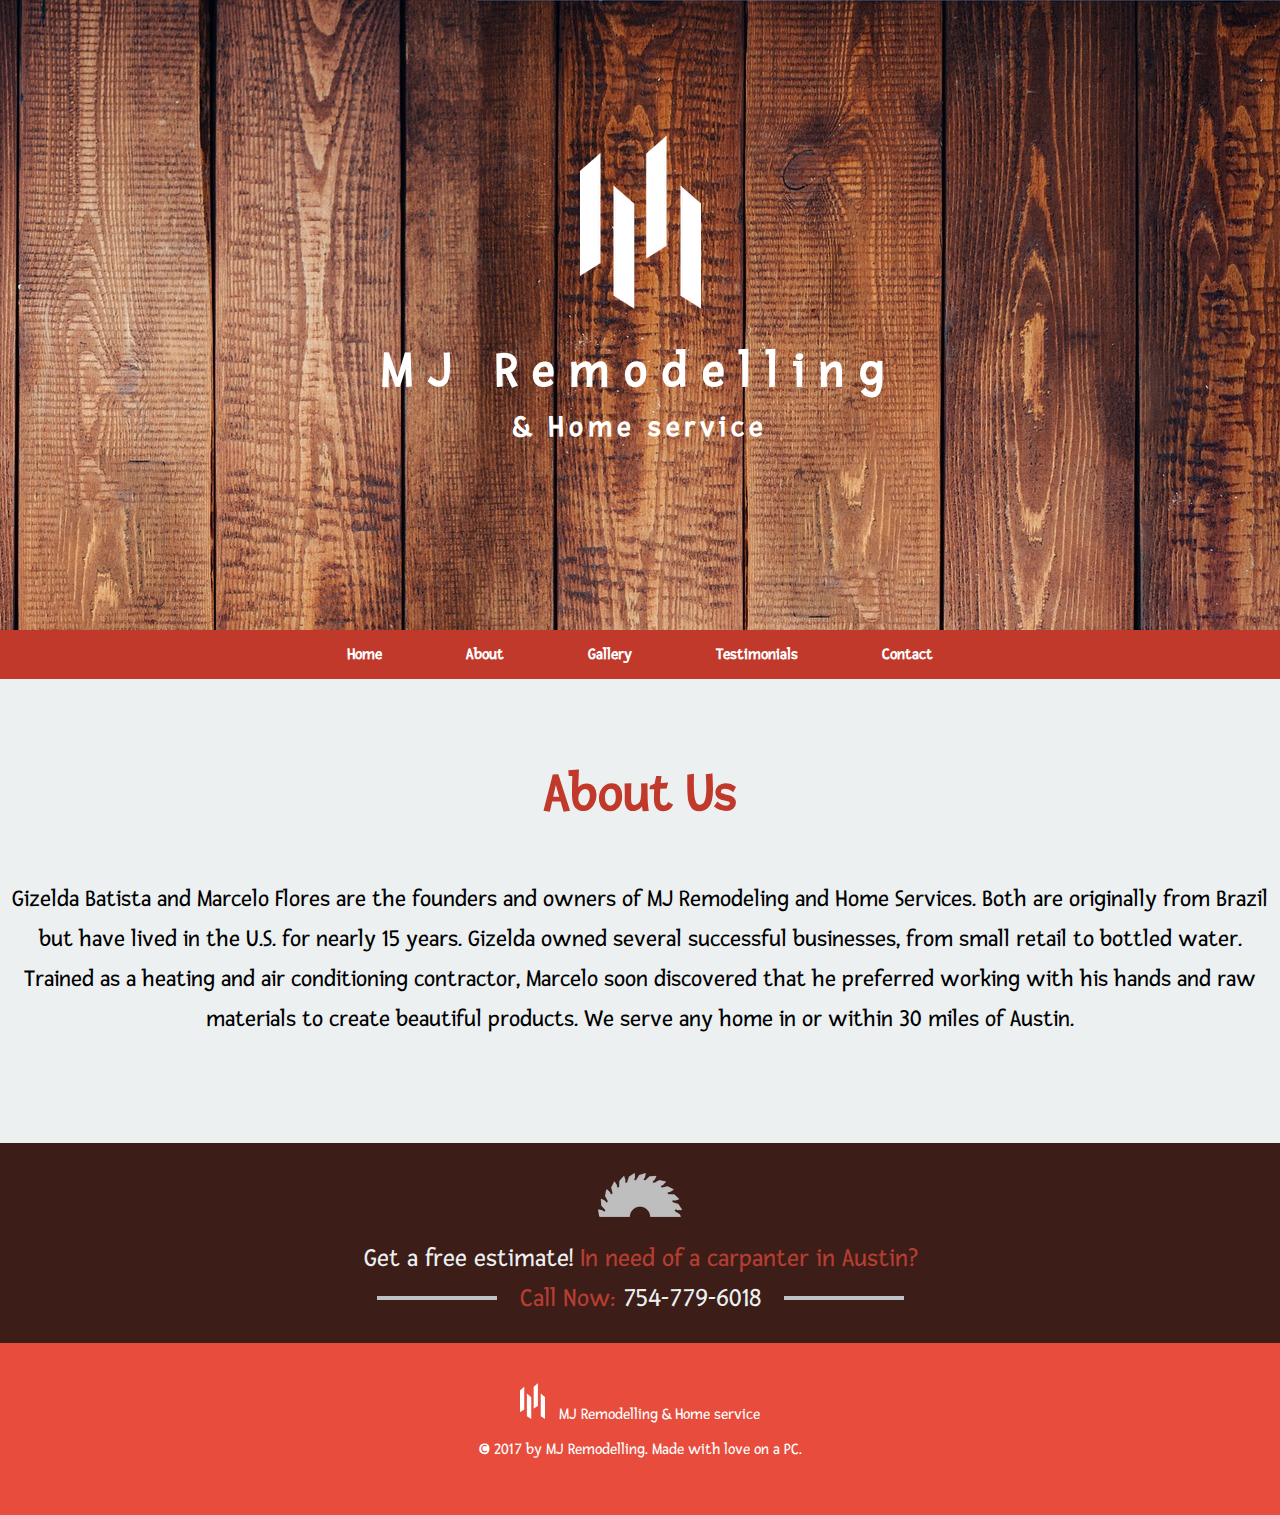
<file: about.html>
<!DOCTYPE html>
<html>
  <head>
    <meta charset="utf-8">
    <link rel="stylesheet" href="css/style.css">
    <link rel="stylesheet" href="css/media.css">
    <script type="text/javascript" src="js/script.js"></script>
    <meta name="viewport" content="width=device-width, initial-scale=1">
    <!-- Google Fonts (substitute for Museo Slab) -->
    <link href="https://fonts.googleapis.com/css?family=Fresca" rel="stylesheet">
    <title>About Us</title>
  </head>
  <body>
    <div class="container">
      <div class="topnav" id="myTopnav">
         <a href="index.html">Home</a>
         <a href="about.html">About</a>
         <a href="gallery.html">Gallery</a>
         <a href="testimonials.html">Testimonials</a>
         <a href="contact.html">Contact</a>
      </div>
    </div>
    <div class="container banner">
      <a href="javascript:void(0);" class="icon" onclick="myFunction()">&#9776;</a>
      <div class="sub_container">
        <div class="logo">
          <img src="images/logo.png" alt="logo">
        </div>
        <div class="branding">
          <h1>MJ Remodelling</h1>
          <h5>&amp; Home service</h5>
        </div>
      </div>
    </div>

    <div class="container menubar">
      <div class="sub_container">
        <ul>
          <li><a href="index.html">Home</a></li>
          <li><a href="about.html">About</a></li>
          <li><a href="gallery.html">Gallery</a></li>
          <li><a href="testimonials.html">Testimonials</a></li>
          <li><a href="contact.html">Contact</a></li>
        </ul>
      </div>
    </div>

    <div class="container content">
      <div class="heading">
        <h3>About Us</h3>
      </div>
      <div class="about">
        <p>Gizelda Batista and Marcelo Flores are the founders and owners of MJ Remodeling and Home Services.  Both are originally from Brazil but have lived in the U.S. for nearly 15 years.  Gizelda owned several successful businesses, from small retail to bottled water.  Trained as a heating and air conditioning contractor, Marcelo soon discovered that he preferred working with his hands and raw materials to create beautiful products.  We serve any home in or within 30 miles of Austin.</p>
      </div>
    </div>

    <div class="container footer_top">
      <div class="sub_container">
        <div class="illustration">
          <img src="images/foot.png" alt="illustration">
        </div>
        <p>Get a free estimate! <span class="color">In need of a carpanter in Austin?</span></p>
        <div class="wrapper">
          <div class="wrap"><div class="left_bar"></div></div>
          <div class="mid"><span><span class="color">Call Now:</span> 754-779-6018</span></div>
          <div class="wrap"><div class="right_bar"></div></div>
        </div>
      </div>
    </div>

    <div class="container footer_foot">
      <div class="sub_container">
        <div class="up">
          <img src="images/small_logo.png" alt="logo">
          <span>MJ Remodelling &amp; Home service</span>
        </div>
        <p>&copy; <span>2017 by MJ Remodelling. Made with love on a PC.</span></p>
      </div>
    </div>
  </body>
</html>
</file>
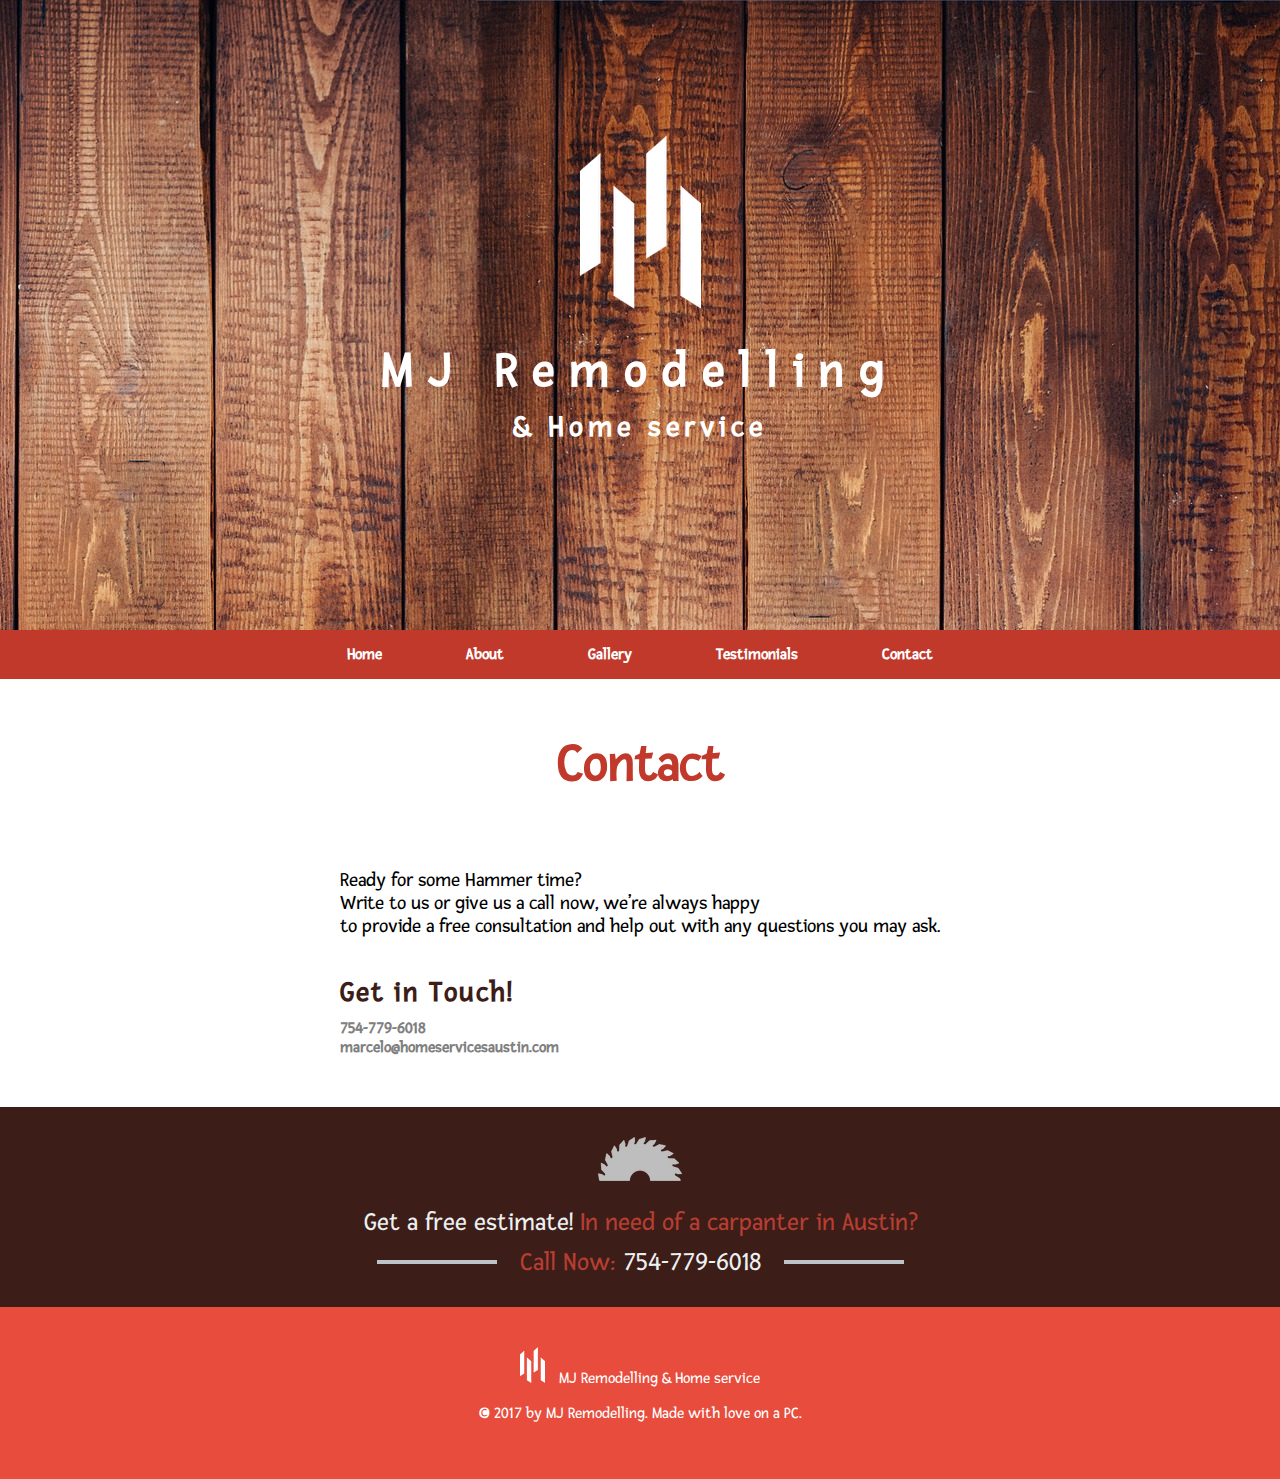
<file: contact.html>
<!DOCTYPE html>
<html>
  <head>
    <meta charset="utf-8">
    <link rel="stylesheet" href="css/style.css">
    <link rel="stylesheet" href="css/media.css">
    <meta name="viewport" content="width=device-width, initial-scale=1">
    <script type="text/javascript" src="js/script.js"></script>
    <!-- Google Fonts (substitute for Museo Slab) -->
    <link href="https://fonts.googleapis.com/css?family=Fresca" rel="stylesheet">
    <title>Contact Us</title>
  </head>
  <body>
    <div class="container">
      <div class="topnav" id="myTopnav">
         <a href="index.html">Home</a>
         <a href="about.html">About</a>
         <a href="gallery.html">Gallery</a>
         <a href="testimonials.html">Testimonials</a>
         <a href="contact.html">Contact</a>
      </div>
    </div>
    <div class="container banner">
      <a href="javascript:void(0);" class="icon" onclick="myFunction()">&#9776;</a>
      <div class="sub_container">
        <div class="logo">
          <img src="images/logo.png" alt="logo">
        </div>
        <div class="branding">
          <h1>MJ Remodelling</h1>
          <h5>&amp; Home service</h5>
        </div>
      </div>
    </div>

    <div class="container menubar">
      <div class="sub_container">
        <ul>
          <li><a href="index.html">Home</a></li>
          <li><a href="about.html">About</a></li>
          <li><a href="gallery.html">Gallery</a></li>
          <li><a href="testimonials.html">Testimonials</a></li>
          <li><a href="contact.html">Contact</a></li>
        </ul>
      </div>
    </div>

    <div class="heading">
      <h3>Contact</h2>
    </div>
    <div class="contact">
      <div class="toCenter">
        <p class="text">Ready for some Hammer time? <br>Write to us or give us a call now, we’re always happy <br>to provide a free consultation and help out with any questions you may ask.</p>
        <h4>Get in Touch!</h4>
        <p>754-779-6018</p>
        <p>marcelo@homeservicesaustin.com</p>
      </div>
    </div>


    <div class="container footer_top">
      <div class="sub_container">
        <div class="illustration">
          <img src="images/foot.png" alt="illustration">
        </div>
        <p>Get a free estimate! <span class="color">In need of a carpanter in Austin?</span></p>
        <div class="wrapper">
          <div class="wrap"><div class="left_bar"></div></div>
          <div class="mid"><span><span class="color">Call Now:</span> 754-779-6018</span></div>
          <div class="wrap"><div class="right_bar"></div></div>
        </div>
      </div>
    </div>

    <div class="container footer_foot">
      <div class="sub_container">
        <div class="up">
          <img src="images/small_logo.png" alt="logo">
          <span>MJ Remodelling &amp; Home service</span>
        </div>
        <p>&copy; <span>2017 by MJ Remodelling. Made with love on a PC.</span></p>
      </div>
    </div>
  </body>
</html>
</file>
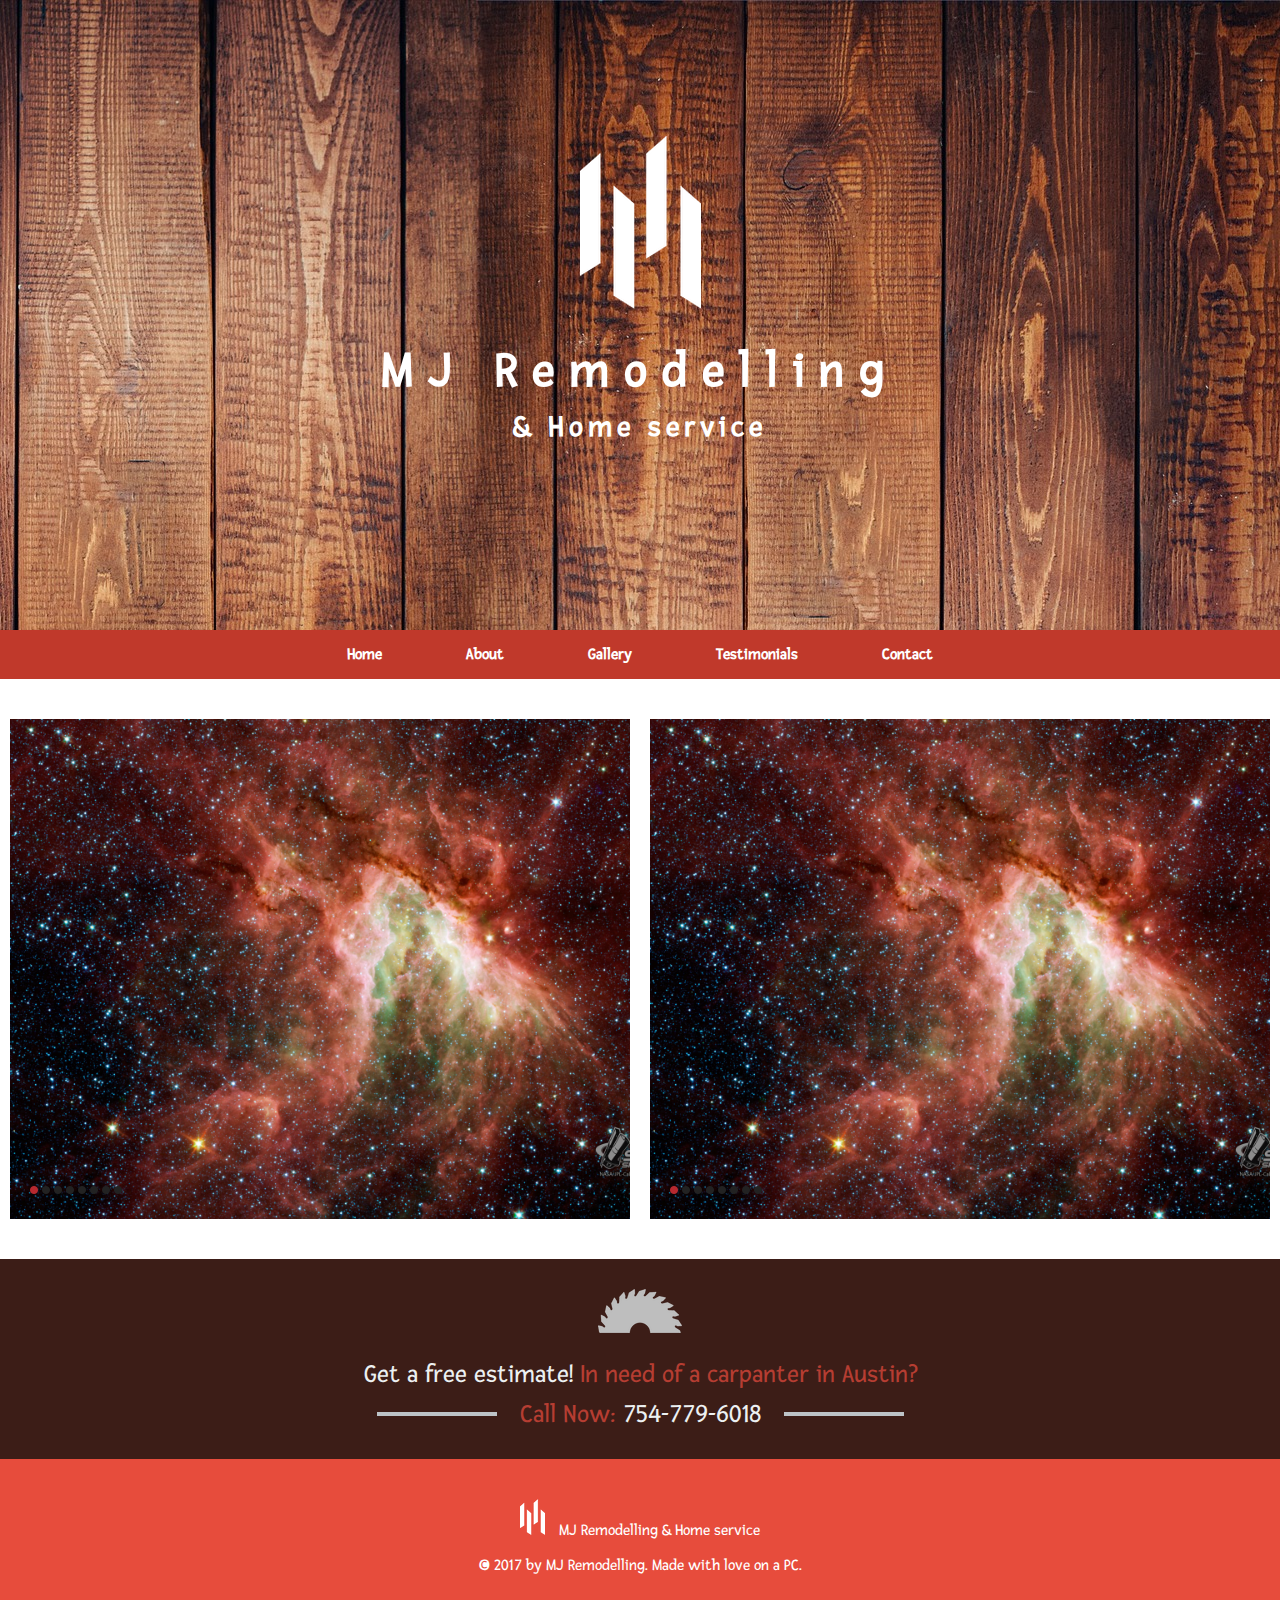
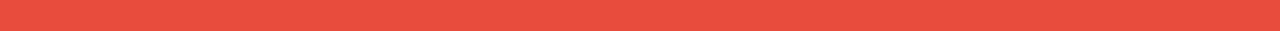
<file: gallery.html>
<!DOCTYPE html>
<html>
  <head>
    <meta charset="utf-8">
    <link rel="stylesheet" href="css/style.css">
    <link rel="stylesheet" href="css/media.css">
    <meta name="viewport" content="width=device-width, initial-scale=1">
    <script type="text/javascript" src="js/script.js"></script>
    <link rel="stylesheet" type="text/css" href="css/main.css">
    <link rel="stylesheet" type="text/css" href="css/my-slider-1.0.0.css">
    <!-- Google Fonts (substitute for Museo Slab) -->
    <link href="https://fonts.googleapis.com/css?family=Fresca" rel="stylesheet">
    <script src="http://ajax.googleapis.com/ajax/libs/jquery/1.11.1/jquery.min.js"></script>
    <title>MJ Remodelling | Gallery</title>
  </head>
  <body>
    <div class="container">
      <div class="topnav" id="myTopnav">
         <a href="index.html">Home</a>
         <a href="about.html">About</a>
         <a href="gallery.html">Gallery</a>
         <a href="testimonials.html">Testimonials</a>
         <a href="contact.html">Contact</a>
      </div>
    </div>
    <div class="container banner">
      <a href="javascript:void(0);" class="icon" onclick="myFunction()">&#9776;</a>
      <div class="sub_container">
        <div class="logo">
          <img src="images/logo.png" alt="logo">
        </div>
        <div class="branding">
          <h1>MJ Remodelling</h1>
          <h5>&amp; Home service</h5>
        </div>
      </div>
    </div>

    <div class="container menubar">
      <div class="sub_container">
        <ul>
          <li><a href="index.html">Home</a></li>
          <li><a href="about.html">About</a></li>
          <li><a href="gallery.html">Gallery</a></li>
          <li><a href="testimonials.html">Testimonials</a></li>
          <li><a href="contact.html">Contact</a></li>
        </ul>
      </div>
    </div>

    <div class="container abs-slider">
      <div class="con-con">
        <div class="con-1">
          <div id="wrap">
            <div id="slider-holder">
              <div class="slide"> <img src="images/universe_1.jpg" width="800" height="500" alt="" /> </div>
              <div class="slide"> <img src="images/universe_2.jpg" width="800" height="500" alt="" /> </div>
              <div class="slide"> <img src="images/universe_3.jpg" width="800" height="500" alt="" /> </div>
              <div class="slide"> <img src="images/universe_4.jpg" width="800" height="500" alt="" /> </div>
              <div class="slide"> <img src="images/universe_5.jpg" width="800" height="500" alt="" /> </div>
              <div class="slide"> <img src="images/universe_6.jpg" width="800" height="500" alt="" /> </div>
              <div class="slide"> <img src="images/universe_7.jpg" width="800" height="500" alt="" /> </div>
              <div class="slide"> <img src="images/universe_8.jpg" width="800" height="500" alt="" /> </div>
              <div id="btn-nav-holder"> <img src="images/bn-slide-on.png" width="8" height="8" alt="" /> <img src="images/bn-slide-off.png" width="8" height="8" alt="" /> <img src="images/bn-slide-off.png" width="8" height="8" alt="" /> <img src="images/bn-slide-off.png" width="8" height="8" alt="" /> <img src="images/bn-slide-off.png" width="8" height="8" alt="" /> <img src="images/bn-slide-off.png" width="8" height="8" alt="" /> <img src="images/bn-slide-off.png" width="8" height="8" alt="" /> <img src="images/bn-slide-off.png" width="8" height="8" alt="" /> </div>
            </div>
          </div>
        </div>
      </div>
      <div class="con-con">
        <div class="con-2">
          <div id="wrap">
            <div id="slider-holder2">
              <div class="slide"> <img src="images/universe_1.jpg" width="800" height="500" alt="" /> </div>
              <div class="slide"> <img src="images/universe_2.jpg" width="800" height="500" alt="" /> </div>
              <div class="slide"> <img src="images/universe_3.jpg" width="800" height="500" alt="" /> </div>
              <div class="slide"> <img src="images/universe_4.jpg" width="800" height="500" alt="" /> </div>
              <div class="slide"> <img src="images/universe_5.jpg" width="800" height="500" alt="" /> </div>
              <div class="slide"> <img src="images/universe_6.jpg" width="800" height="500" alt="" /> </div>
              <div class="slide"> <img src="images/universe_7.jpg" width="800" height="500" alt="" /> </div>
              <div class="slide"> <img src="images/universe_8.jpg" width="800" height="500" alt="" /> </div>
              <div id="btn-nav-holder"> <img src="images/bn-slide-on.png" width="8" height="8" alt="" /> <img src="images/bn-slide-off.png" width="8" height="8" alt="" /> <img src="images/bn-slide-off.png" width="8" height="8" alt="" /> <img src="images/bn-slide-off.png" width="8" height="8" alt="" /> <img src="images/bn-slide-off.png" width="8" height="8" alt="" /> <img src="images/bn-slide-off.png" width="8" height="8" alt="" /> <img src="images/bn-slide-off.png" width="8" height="8" alt="" /> <img src="images/bn-slide-off.png" width="8" height="8" alt="" /> </div>
            </div>
          </div>
        </div>
      </div>
    </div>

    <div class="container footer_top">
      <div class="sub_container">
        <div class="illustration">
          <img src="images/foot.png" alt="illustration">
        </div>
        <p>Get a free estimate! <span class="color">In need of a carpanter in Austin?</span></p>
        <div class="wrapper">
          <div class="wrap"><div class="left_bar"></div></div>
          <div class="mid"><span><span class="color">Call Now:</span> 754-779-6018</span></div>
          <div class="wrap"><div class="right_bar"></div></div>
        </div>
      </div>
    </div>

    <div class="container footer_foot">
      <div class="sub_container">
        <div class="up">
          <img src="images/small_logo.png" alt="logo">
          <span>MJ Remodelling &amp; Home service</span>
        </div>
        <p>&copy; <span>2017 by MJ Remodelling. Made with love on a PC.</span></p>
      </div>
    </div>
  </body>
  <script type="text/javascript" src="js/my-slider-1.0.0.js"></script>
  <script type="text/javascript" src="js/my2.js"></script>
</html>
</file>
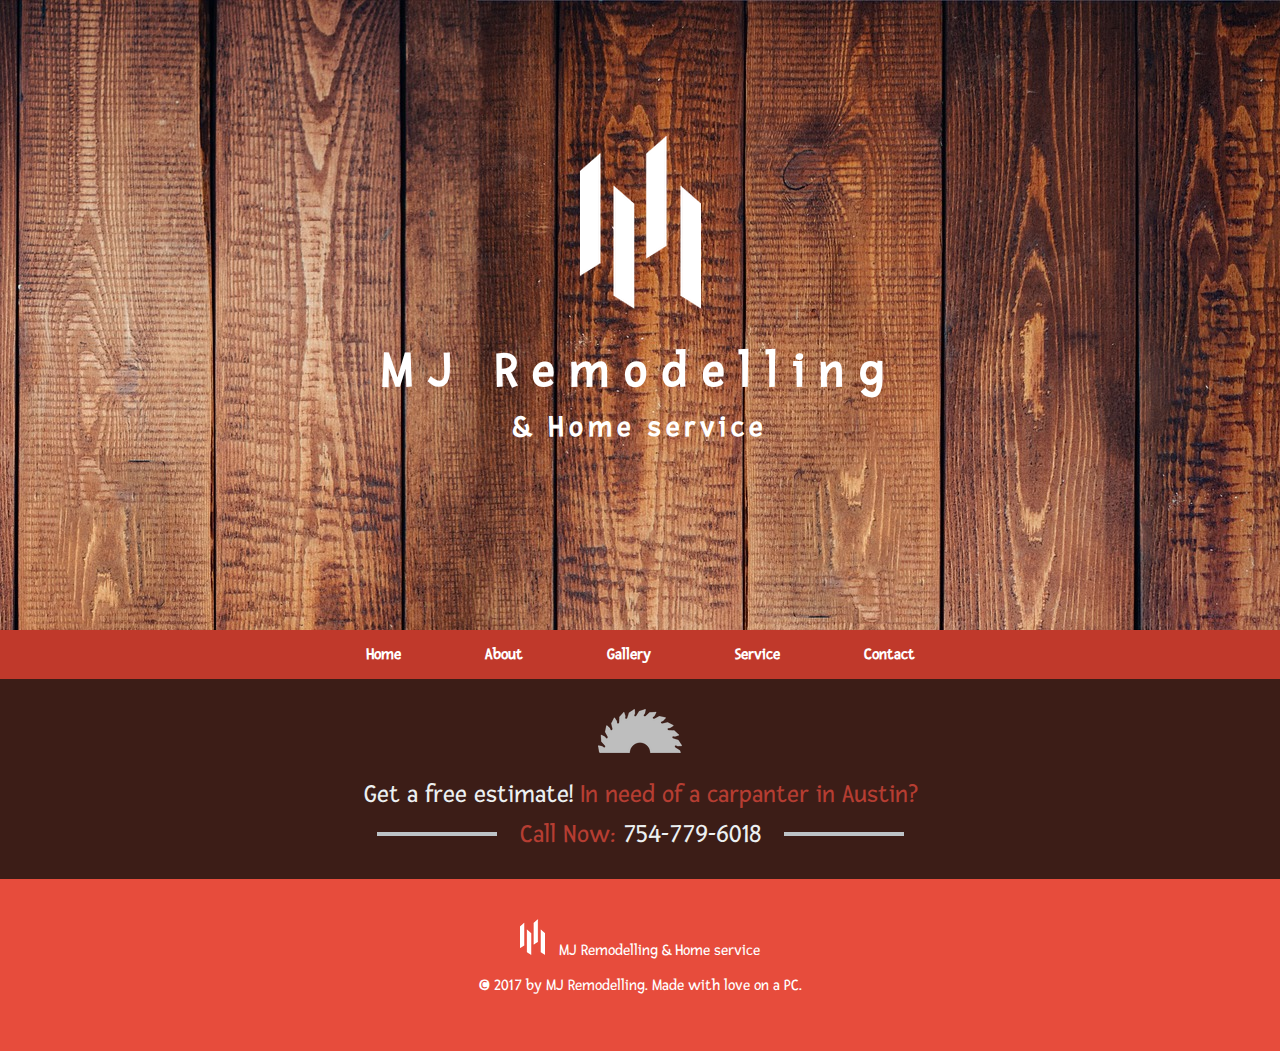
<file: service.html>
<!DOCTYPE html>
<html>
  <head>
    <meta charset="utf-8">
    <link rel="stylesheet" href="css/style.css">
    <link rel="stylesheet" href="css/media.css">
    <meta name="viewport" content="width=device-width, initial-scale=1">
    <!-- Google Fonts (substitute for Museo Slab) -->
    <link href="https://fonts.googleapis.com/css?family=Fresca" rel="stylesheet">
    <title>MJ Remodelling | Services</title>
  </head>
  <body>
    <div class="container banner">
      <div class="sub_container">
        <div class="logo">
          <img src="images/logo.png" alt="logo">
        </div>
        <div class="branding">
          <h1>MJ Remodelling</h1>
          <h5>&amp; Home service</h5>
        </div>
      </div>
    </div>

    <div class="container menubar">
      <div class="sub_container">
        <ul>
          <li><a href="index.html">Home</a></li>
          <li><a href="about.html">About</a></li>
          <li><a href="gallery.html">Gallery</a></li>
          <li><a href="service.html">Service</a></li>
          <li><a href="contact.html">Contact</a></li>
        </ul>
      </div>
    </div>


    <div class="container footer_top">
      <div class="sub_container">
        <div class="illustration">
          <img src="images/foot.png" alt="illustration">
        </div>
        <p>Get a free estimate! <span class="color">In need of a carpanter in Austin?</span></p>
        <div class="wrapper">
          <div class="wrap"><div class="left_bar"></div></div>
          <div class="mid"><span><span class="color">Call Now:</span> 754-779-6018</span></div>
          <div class="wrap"><div class="right_bar"></div></div>
        </div>
      </div>
    </div>

    <div class="container footer_foot">
      <div class="sub_container">
        <div class="up">
          <img src="images/small_logo.png" alt="logo">
          <span>MJ Remodelling &amp; Home service</span>
        </div>
        <p>&copy; <span>2017 by MJ Remodelling. Made with love on a PC.</span></p>
      </div>
    </div>
  </body>
</html>
</file>
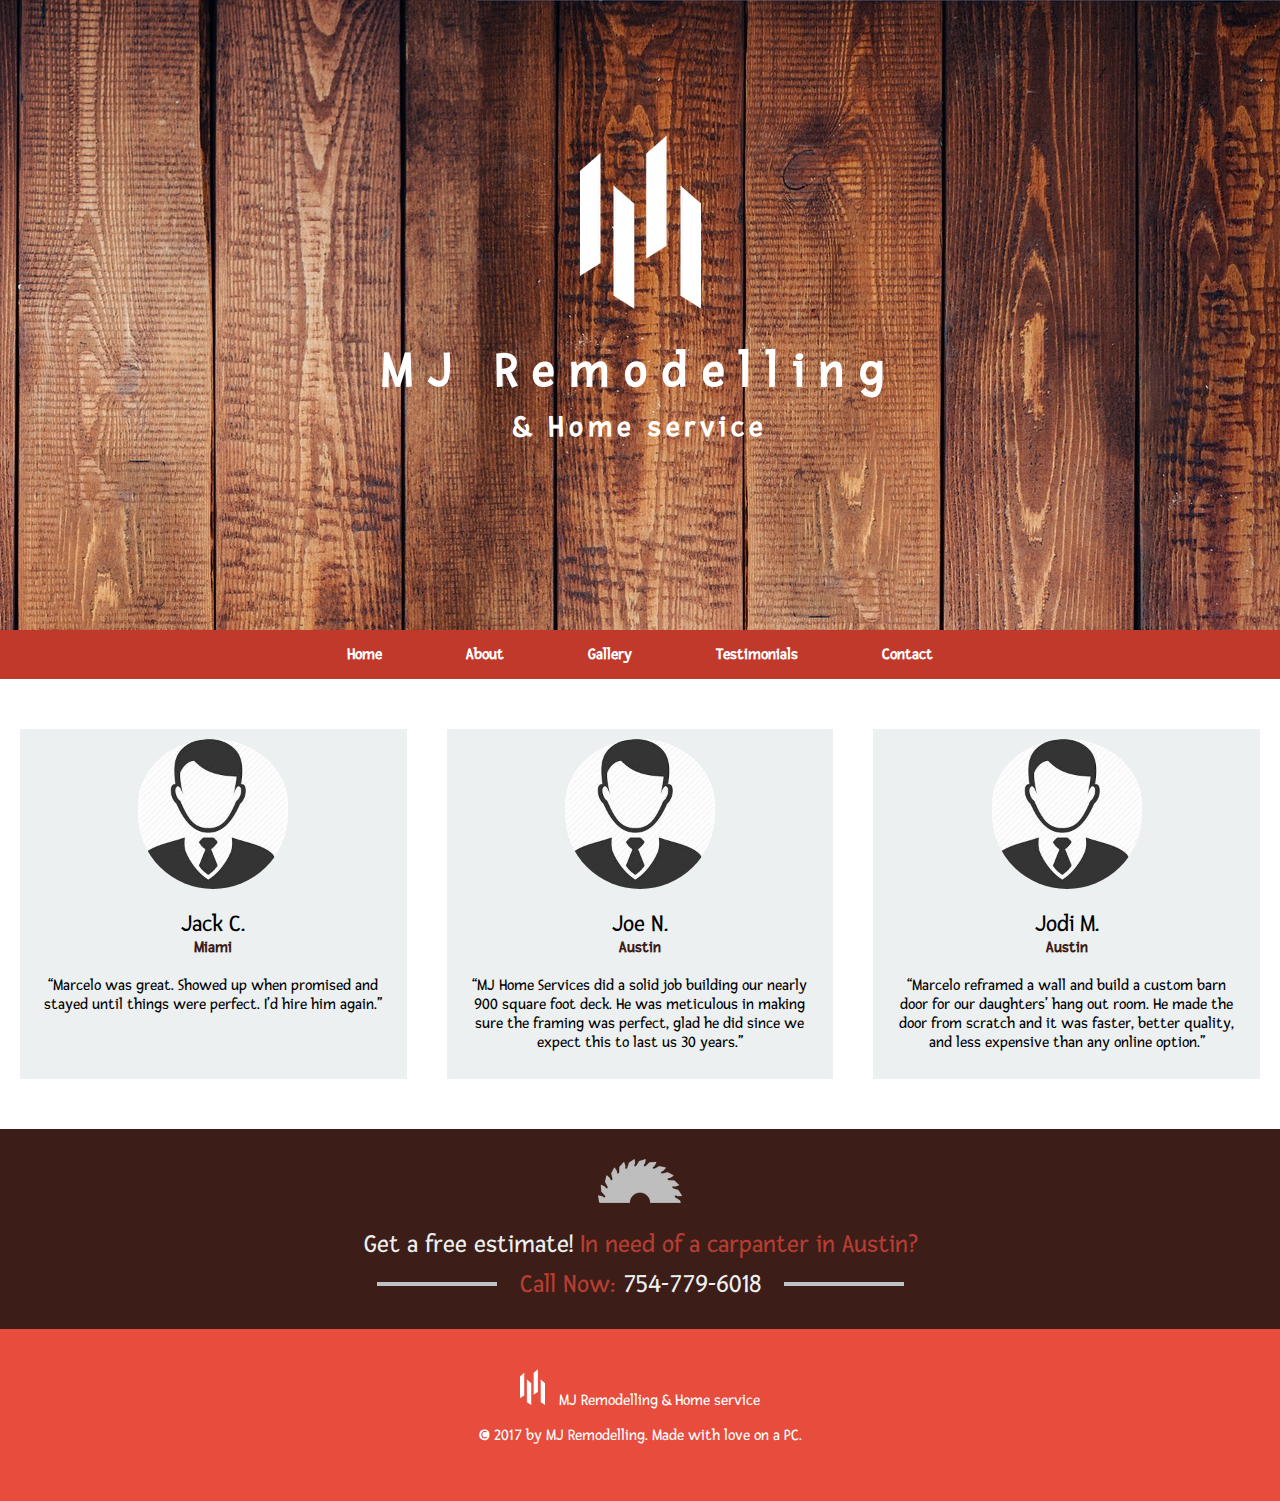
<file: testimonials.html>
<!DOCTYPE html>
<html>
  <head>
    <meta charset="utf-8">
    <link rel="stylesheet" href="css/style.css">
    <link rel="stylesheet" href="css/media.css">
    <meta name="viewport" content="width=device-width, initial-scale=1">
    <script type="text/javascript" src="js/script.js"></script>
    <!-- Google Fonts (substitute for Museo Slab) -->
    <link href="https://fonts.googleapis.com/css?family=Fresca" rel="stylesheet">
    <title>MJ Remodelling | Testimonials</title>
  </head>
  <body>
    <div class="container">
      <div class="topnav" id="myTopnav">
         <a href="index.html">Home</a>
         <a href="about.html">About</a>
         <a href="gallery.html">Gallery</a>
         <a href="testimonials.html">Testimonials</a>
         <a href="contact.html">Contact</a>
      </div>
    </div>
    <div class="container banner">
      <a href="javascript:void(0);" class="icon" onclick="myFunction()">&#9776;</a>
      <div class="sub_container">
        <div class="logo">
          <img src="images/logo.png" alt="logo">
        </div>
        <div class="branding">
          <h1>MJ Remodelling</h1>
          <h5>&amp; Home service</h5>
        </div>
      </div>
    </div>

    <div class="container menubar">
      <div class="sub_container">
        <ul>
          <li><a href="index.html">Home</a></li>
          <li><a href="about.html">About</a></li>
          <li><a href="gallery.html">Gallery</a></li>
          <li><a href="testimonials.html">Testimonials</a></li>
          <li><a href="contact.html">Contact</a></li>
        </ul>
      </div>
    </div>

    <div class="container testimonial">
      <div class="row">
        <div class="col-md-4 col-lg-4 test-col">
          <div class="test">
            <img src="images/test.jpg"  width="150px" height="150px" alt="image">
            <p><span class="name">Jack C.</span><br><span class="place">Miami</span><br><br>“Marcelo was great.  Showed up when promised and stayed until things were perfect.  I’d hire him again.”</p>
          </div>
        </div>
        <div class="col-md-4 col-lg-4 test-col">
          <div class="test">
            <img src="images/test.jpg"  width="150px" height="150px" alt="image">
            <p><span class="name">Joe N.</span><br><span class="place">Austin</span><br><br>“MJ Home Services did a solid job building our nearly 900 square foot deck.  He was meticulous in making sure the framing was perfect, glad he did since we expect this to last us 30 years.”</p>
          </div>
        </div>
        <div class="col-md-4 col-lg-4 test-col">
          <div class="test">
            <img src="images/test.jpg"  width="150px" height="150px" alt="image">
            <p><span class="name">Jodi M.</span><br><span class="place">Austin</span><br><br>“Marcelo reframed a wall and build a custom barn door for our daughters’ hang out room.  He made the door from scratch and it was faster, better quality, and less expensive than any online option.”</p>
          </div>
        </div>
      </div>
    </div>

    <div class="container footer_top">
      <div class="sub_container">
        <div class="illustration">
          <img src="images/foot.png" alt="illustration">
        </div>
        <p>Get a free estimate! <span class="color">In need of a carpanter in Austin?</span></p>
        <div class="wrapper">
          <div class="wrap"><div class="left_bar"></div></div>
          <div class="mid"><span><span class="color">Call Now:</span> 754-779-6018</span></div>
          <div class="wrap"><div class="right_bar"></div></div>
        </div>
      </div>
    </div>

    <div class="container footer_foot">
      <div class="sub_container">
        <div class="up">
          <img src="images/small_logo.png" alt="logo">
          <span>MJ Remodelling &amp; Home service</span>
        </div>
        <p>&copy; <span>2017 by MJ Remodelling. Made with love on a PC.</span></p>
      </div>
    </div>
  </body>
</html>
</file>
<file: css/style.css>
/* Main Stylesheet */
body {
  padding: 0;
  margin: 0;
  font-family: 'Fresca', sans-serif;
}

.banner {
  background-image: url('../images/background.jpg');
  background-attachment: fixed;
  color: white;
  display: flex;
  justify-content: center;
  align-items: center;
  height: 70vh;
}

.logo img {
  display: block;
  margin: auto;
}

.branding {
  text-align: center;
}

@media (min-width: 541px) {
  .branding h1 {
    font-size: 50px;
    margin-bottom: 10px;
    letter-spacing: 15px;
  }
}
/*For Mobile*/
 @media (max-width: 540px) {
   .branding h1 {
     font-size: 26px;
     margin-bottom: 10px;
     letter-spacing: 6px;
   }
 }

@media (min-width: 541px) {
  .branding h5 {
    font-size: 30px;
    margin-top: 10px;
    letter-spacing: 5px;
  }
}
/*For Mobile*/
@media (max-width: 540px) {
  .branding h5 {
    font-size: 16px;
    margin-top: 10px;
    letter-spacing: 5px;
  }
}


/* Menu Section */
@media (min-width: 751px) {
  .menubar {
    background-color: #c0392b;
    display: flex;
    justify-content: center;
    padding-top: 15px;
    padding-bottom: 15px;
  }

  .menubar ul {
    margin: 0;
    padding: 0;
    list-style: none;
  }

  .menubar li {
    display: inline;
    padding: 20px 40px 20px 40px;
    font-weight: bold;
  }

  .menubar .sub_container {
    margin: auto;
  }

  .menubar a {
    color: white;
    text-decoration: none;
  }

  .menubar a:hover, .menubar a:active {
    color: black;
  }

}

@media (max-width: 750px) {
  .menubar {
    display: none;
  }
}
/* Content Section */

.content {
  background-color: #ecf0f1;
  text-align: center;
  color: black;
  padding-top: 30px;
  padding-bottom: 30px;
}

.section1 {
  width: 65%;
  margin: auto;
  margin-bottom: 60px;
}

.section2 {
  width: 50%;
  margin: auto;
}

.section1 h3 {
  font-size: 46px;
  color: #c0392b;
  letter-spacing: 2px;
  margin-bottom: 10px;
}

.section1 p, .section2 p {
  letter-spacing: 2px;
  color: #3C1D17;
}

.section2 h4 {
  font-size: 32px;
  margin-bottom: 10px;
}

.section2 p span {
  color: #c0392b;
}

.section2 p {
  font-weight: 200;
}

.section1 p {
  line-height: 1.5em;
}

/* Footer Section */

.footer_top {
  background-color: #3C1D17;
  color: #ecf0f1;
  display: flex;
  justify-content: center;
  align-items: center;
  padding-top: 30px;
  padding-bottom: 30px;
  font-size: 26px;
}

.illustration img {
  display: block;
  margin: auto;
}

.wrapper {
  display: flex;
  justify-content: center;
}

.wrap {
  margin: auto;
}

@media (max-width: 540px) {
  .footer_top p {
    font-size: 24px;
  }

  .footer_top .mid > span {
    font-size: 20px
  }
}

@media (min-width: 541px) {
  .left_bar, .right_bar {
    height: 4px;
    width: 120px;
    background-color: #bdc3c7;
  }
}
/*For Mobile*/
@media (max-width: 540px) {
  .left_bar, .right_bar {
    height: 4px;
    width: 36px;
    background-color: #bdc3c7;
  }
}

.wrapper .mid {
  padding-left: 10px;
  padding-right: 10px;
}

.footer_top .sub_container {
  text-align: center;
}

.footer_top .color {
  color: #B63D32;
}

.footer_top p {
  margin-bottom: 10px;
}

/* footer-foot section */

.footer_foot {
  background-color: #e74c3c;
  color: white;
  display: flex;
  justify-content: center;
  align-items: center;
  padding-top: 40px;
  padding-bottom: 40px;
}

.footer_foot .up span {
  padding-left: 10px;
}

.footer_foot .sub_container {
  text-align: center;
}
/* About Page & Contact Page Specific */

.about {
  padding-left: 10px;
  padding-right: 10px;
  line-height: 26px;
  font-size: 24px;
  padding-bottom: 50px;
}

.about p {
  line-height: 40px;
}

.heading {
  text-align: center;
  font-size: 46px;
  color: #c0392b;
}

@media (min-width: 541px) {
  .contact {
    display: flex;
    justify-content: center;
  }
}

/*For Mobile*/
@media (max-width: 540px) {
  .contact {
    display: flex;
    justify-content: center;
    padding-left: 22px;
  }
}

.contact p.text {
  font-size: 20px
}
.contact .toCenter {
  text-align: left;
}

.toCenter h4 {
  color: #3C1D17;
  font-size: 29px;
  letter-spacing: 2px;
  margin-bottom: 10px;
}

.toCenter h4 ~ p {
  color: gray;
  margin: 0;
  font-weight: bold;
}
.toCenter {
  padding-bottom: 50px;
}


/* SlideShow Specific */


.slide {
  padding-top: 40px;
  padding-bottom: 40px;
}


/* Testimonial Page Specifics */

.test {
  padding-left: 20px;
  padding-right: 20px;
  text-align: center;
  background-color: #ecf0f1;
  height: 350px;
  margin: 50px 20px 50px 20px;
}

.testimonial .place {
  color: #3C1D17;
  font-weight: bold;
}

.testimonial .name {
  font-size: 24px;
}

.testimonial img {
  border-radius: 100px;
  padding-top: 10px;
}

/*Gallery Specific*/

.gal-image img {
  display: block;
  margin: auto;
}

.gal-image {
  padding: 20px 0px 20px 0px;
  text-align: center;
  background-color: #ecf0f1;
}

.gal-image span {
  color: #3C1D17;
}

.gal-image-con {
  padding: 20px;
  box-sizing: border-box;
  margin-bottom: 50px;
}


.gal-con {
  text-align: center;
}

.gal-con h2 {
  color: #c0392b;
  font-size: 36px;
  margin-top: 50px;
}

/*Menubar Responsive*/

/* Add a  background color to the top navigation */
.topnav {
   background-color: #c0392b;
   overflow: hidden;
}

/* Style the links inside the navigation bar */
.topnav a {
   float: left;
   display: block;
   color: #f2f2f2;
   text-align: center;
   padding: 14px 16px;
   text-decoration: none;
   font-size: 17px;
}

/* Change the color of links on hover */
.topnav a:hover {
   background-color: #ddd;
   color: black;
}

/* Hide the link that should open and close the topnav on small screens */
.banner .icon {
   display: none;
}


@media screen and (max-width: 750px) {
 .topnav a {display: none;}
 .banner a.icon {
   display: block;
 }
}

/* The "responsive" class is added to the topnav with JavaScript when the user clicks on the icon. This class makes the topnav look good on small screens (display the links vertically instead of horizontally) */
@media screen and (max-width: 750px) {
 .topnav.responsive {position: relative;}
 .topnav.responsive a.icon {
   position: absolute;
   right: 0;
   top: 0;
 }
 .topnav.responsive a {
   float: none;
   display: block;
   text-align: left;
 }
}

@media (min-width: 751px) {
  #myTopnav {
    display: none;
  }

  .banner .icon {
    display: none;
  }
}

.banner .icon {
  position: absolute;
  top: 10px;
  padding: 10px;
  right: 20px;
  border: 1px solid black;
  color: white;
  text-decoration: none;
}

/*Slider Specific*/
#slides {
  display: none
}

.container-s {
  margin: 0 auto
  width: auto;
  height: 300px;
  overflow: hidden;
}
</file>
<file: css/media.css>
.container {
  width: 100%;
}

.row {
  width: 100%;
}

/********** Desktop devices only **********/
@media (min-width: 992px) {
  .col-lg-1, .col-lg-2, .col-lg-3, .col-lg-4, .col-lg-5, .col-lg-6, .col-lg-7, .col-lg-8, .col-lg-9, .col-lg-10, .col-lg-11, .col-lg-12 {
    float: left;
  }
  .col-lg-1 {
    width: 8.33%;
  }
  .col-lg-2 {
    width: 16.66%;
  }
  .col-lg-3 {
    width: 25%;
  }
  .col-lg-4 {
    width: 33.33%;
  }
  .col-lg-5 {
    width: 41.66%;
  }
  .col-lg-6 {
    width: 50%;
  }
  .col-lg-7 {
    width: 58.33%;
  }
  .col-lg-8 {
    width: 66.66%;
  }
  .col-lg-9 {
    width: 74.99%;
  }
  .col-lg-10 {
    width: 83.33%;
  }
  .col-lg-11 {
    width: 91.66%;
  }
  .col-lg-12 {
    width: 100%;
  }
}

/********** Tablet devices only **********/
@media (min-width: 768px) and (max-width: 991px) {
  .col-md-1, .col-md-2, .col-md-3, .col-md-4, .col-md-5, .col-md-6, .col-md-7, .col-md-8, .col-md-9, .col-md-10, .col-md-11, .col-md-12 {
    float: left;
  }
  .col-md-1 {
    width: 8.33%;
  }
  .col-md-2 {
    width: 16.66%;
  }
  .col-md-3 {
    width: 25%;
  }
  .col-md-4 {
    width: 33.33%;
  }
  .col-md-5 {
    width: 41.66%;
  }
  .col-md-6 {
    width: 50%;
  }
  .col-md-7 {
    width: 58.33%;
  }
  .col-md-8 {
    width: 66.66%;
  }
  .col-md-9 {
    width: 74.99%;
  }
  .col-md-10 {
    width: 83.33%;
  }
  .col-md-11 {
    width: 91.66%;
  }
  .col-md-12 {
    width: 100%;
  }
}
</file>
<file: css/main.css>
@charset "urf-8";

#wrap {
	width: 100%;
	min-width: 800px;
	height: 500px;
	max-height: 500px;
}
</file>
<file: css/my-slider-1.0.0.css>
@charset "urf-8";

#slider-holder, #slider-holder2 {
  position: relative;
  margin: 0 auto;
  width: 100%;
  max-width: 800px;
  height: 100%;
  max-height: 500px;
  overflow: hidden;
}

#slider-holder .slide, #slider-holder2 .slide {
  display: none;
  position: absolute;
  float: left;
  width: 100%;
  height: auto;
  max-height: 500px;
  font-size: 0px;
}

.slide .slide-img {
  position: relative;
  margin: 0;
  width: 100%;
  min-width: 320px;
  max-width: 800px;
  height: auto;
  max-height: 500px;
}

#slider-holder #btn-nav-holder, #slider-holder2 #btn-nav-holder {
  z-index: 20;
  position: absolute;
  bottom: 20px;
  left: 20px;
}

.con-con {
  width: 50%;
  float: left;
  box-sizing: border-box;
  padding-right: 10px;
}

.con-1, .con-2 {
  padding: 0px 0px 0px 10px;
  box-sizing: border-box;
  overflow: hidden;
}

.con-1 img, .con-2 img {
  overflow: hidden;
}

.abs-slider {
  overflow: hidden;
  margin-bottom: 40px;
  margin-top: 40px;
}

.con-con .slide {
  padding: 0;
}
</file>
